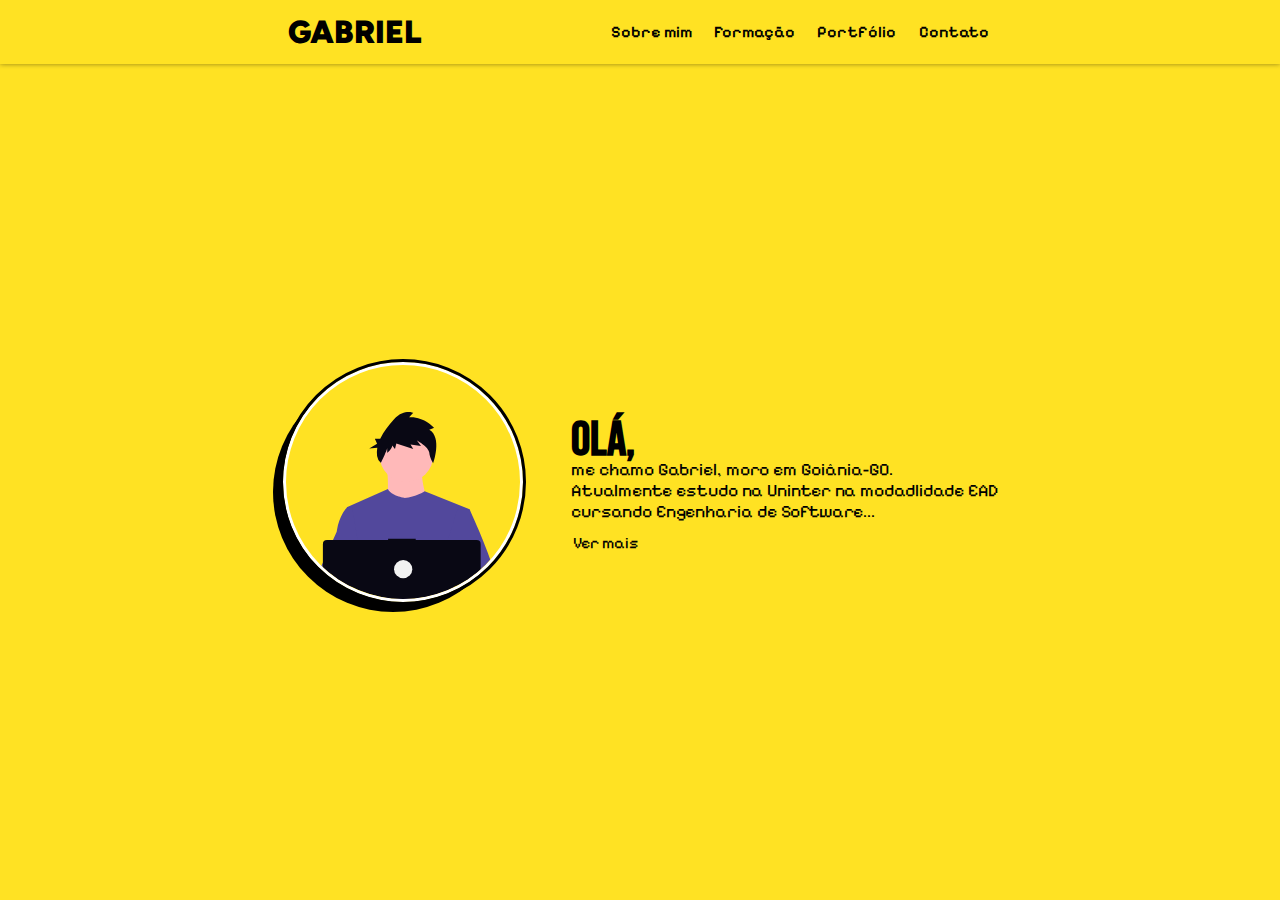
<file: index.html>
<!DOCTYPE html>
<html lang="pt-br">
   <head>
      <meta charset="UTF-8" />
      <meta name="viewport" content="width=device-width, initial-scale=1.0" />
      <link rel="stylesheet" href="style.css" />
      <title>Gabriel</title>
   </head>
   <body>
      <header>
         <div class="headerContainer">
            <a href="index.html"> <h1 href="index.html">GABRIEL</h1></a>
            <ul>
               <li>
                  <a class="nav" href="./sobremim.html">Sobre mim</a>
               </li>
               <li><a class="nav" href="./formacao.html">Formação</a></li>
               <li><a class="nav" href="./portfolio.html">Portfólio</a></li>
               <li><a class="nav" href="./contato.html">Contato</a></li>
            </ul>
         </div>
      </header>
      <main class="itemsContainer">
         <img class="svg" src="assets/svgviewer-output.svg" />
         <div class="textContainer">
            <h2>OLÁ,</h2>
            <p>
               me chamo Gabriel, moro em Goiânia-GO.<br />Atualmente estudo na
               Uninter na modadlidade EAD<br />cursando Engenharia de
               Software...
            </p>
            <a class="button" href="sobremim.html"><span>Ver mais</span></a>
         </div>
      </main>
   </body>
</html>
</file>
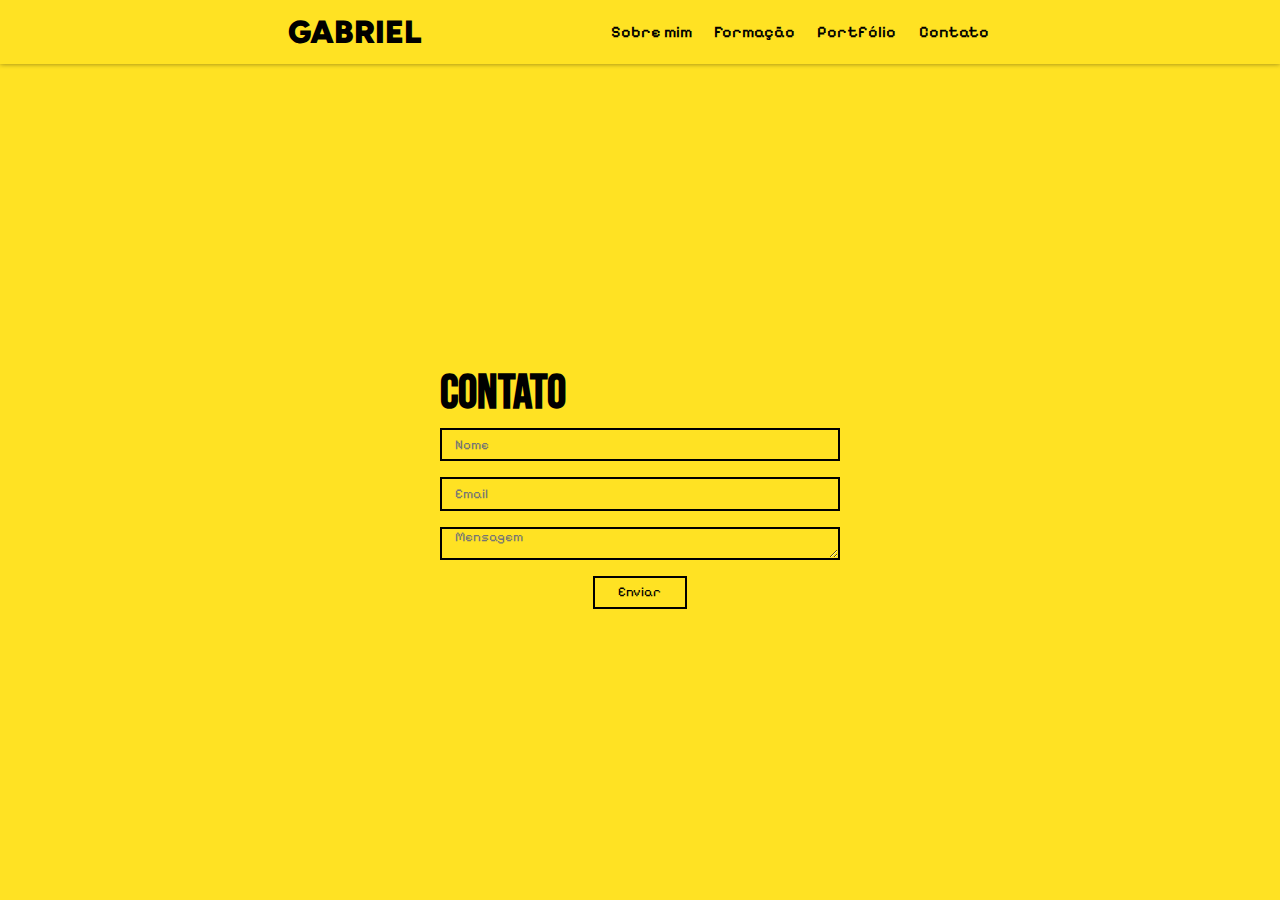
<file: contato.html>
<!DOCTYPE html>
<html lang="pt-BR">
   <head>
      <meta charset="UTF-8" />
      <meta name="viewport" content="width=device-width, initial-scale=1.0" />
      <link rel="stylesheet" href="style.css" />
      <title>Contato</title>
   </head>
   <body>
      <!-- Cabeçalho -->
      <header>
         <div class="headerContainer">
            <a href="index.html"> <h1 href="index.html">GABRIEL</h1></a>
            <ul>
               <li>
                  <a class="nav" href="./sobremim.html">Sobre mim</a>
               </li>
               <li><a class="nav" href="./formacao.html">Formação</a></li>
               <li><a class="nav" href="./portfolio.html">Portfólio</a></li>
               <li><a class="nav" href="./contato.html">Contato</a></li>
            </ul>
         </div>
      </header>
      <!-- Formulário de contato -->
      <form class="defaultContainer">
         <h2 class="alignLeft">Contato</h2>
         <input type="text" name="name" id="name" placeholder="Nome" /><input
            type="email"
            name="email"
            id="email"
            placeholder="Email"
         />
         <textarea
            name="mensagem"
            id="mensagem"
            placeholder="Mensagem"
         ></textarea>
         <button class="submitButton">Enviar</button>
      </form>
   </body>
</html>
</file>
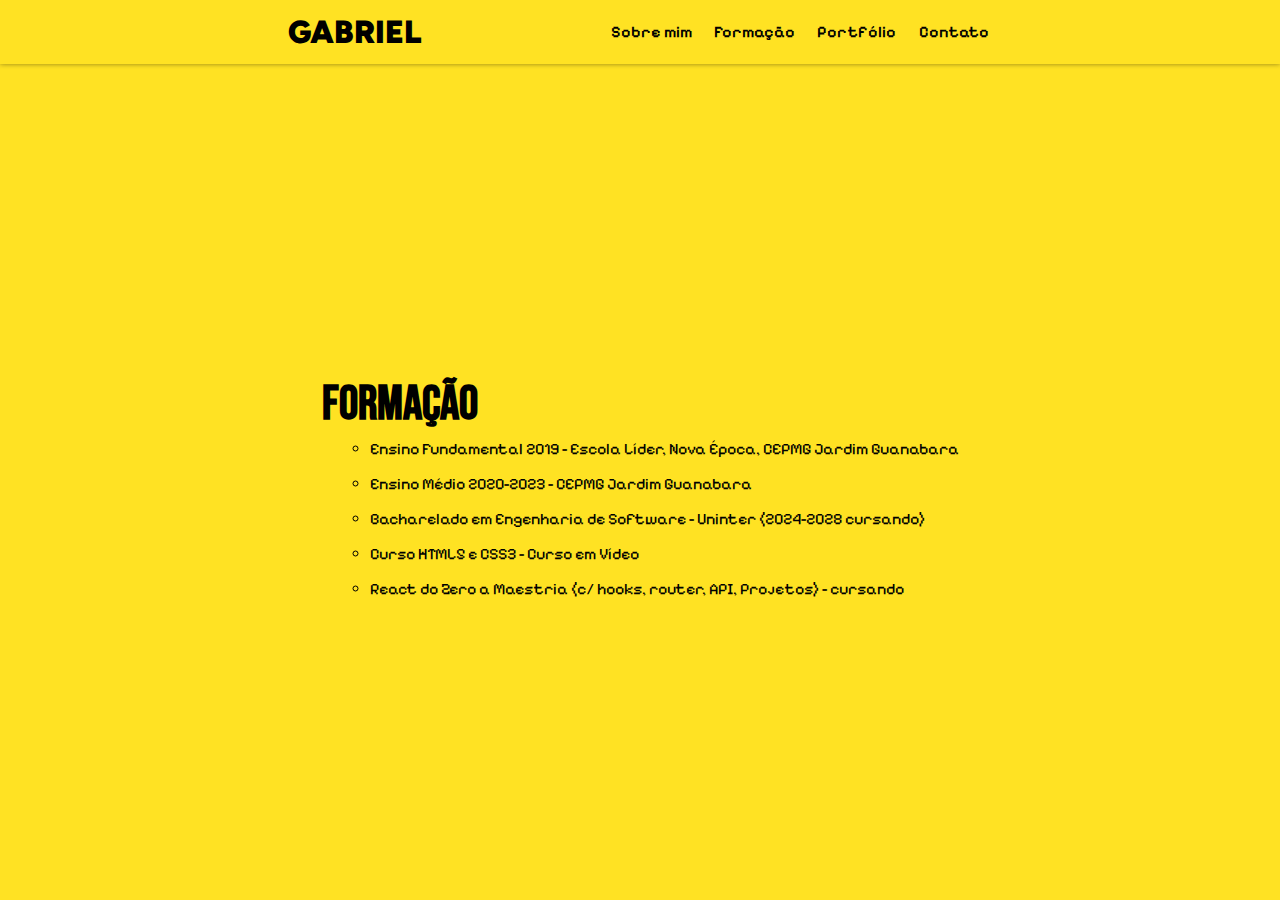
<file: formacao.html>
<!DOCTYPE html>
<html lang="pt-BR">
   <head>
      <meta charset="UTF-8" />
      <meta name="viewport" content="width=device-width, initial-scale=1.0" />
      <link rel="stylesheet" href="style.css" />
      <title>Formação</title>
   </head>
   <body>
      <!-- Cabeçalho -->
      <header>
         <div class="headerContainer">
            <a href="index.html"> <h1 href="index.html">GABRIEL</h1></a>
            <ul>
               <li>
                  <a class="nav" href="./sobremim.html">Sobre mim</a>
               </li>
               <li><a class="nav" href="./formacao.html">Formação</a></li>
               <li><a class="nav" href="./portfolio.html">Portfólio</a></li>
               <li><a class="nav" href="./contato.html">Contato</a></li>
            </ul>
         </div>
      </header>
      <!-- Conteúdo página -->
      <main class="defaultContainer">
         <h2 class="alignLeft">Formação</h2>
         <!-- Lista de formações -->
         <ul class="formacoes">
            <li>
               Ensino Fundamental 2019 - Escola Líder, Nova Época, CEPMG Jardim
               Guanabara
            </li>
            <li>Ensino Médio 2020-2023 - CEPMG Jardim Guanabara</li>
            <li>
               Bacharelado em Engenharia de Software - Uninter (2024-2028
               cursando)
            </li>
         </ul>
         <ul class="formacoes">
            <li>Curso HTML5 e CSS3 - Curso em Vídeo</li>
            <li>
               React do Zero a Maestria (c/ hooks, router, API, Projetos) -
               cursando
            </li>
         </ul>
      </main>
   </body>
</html>
</file>
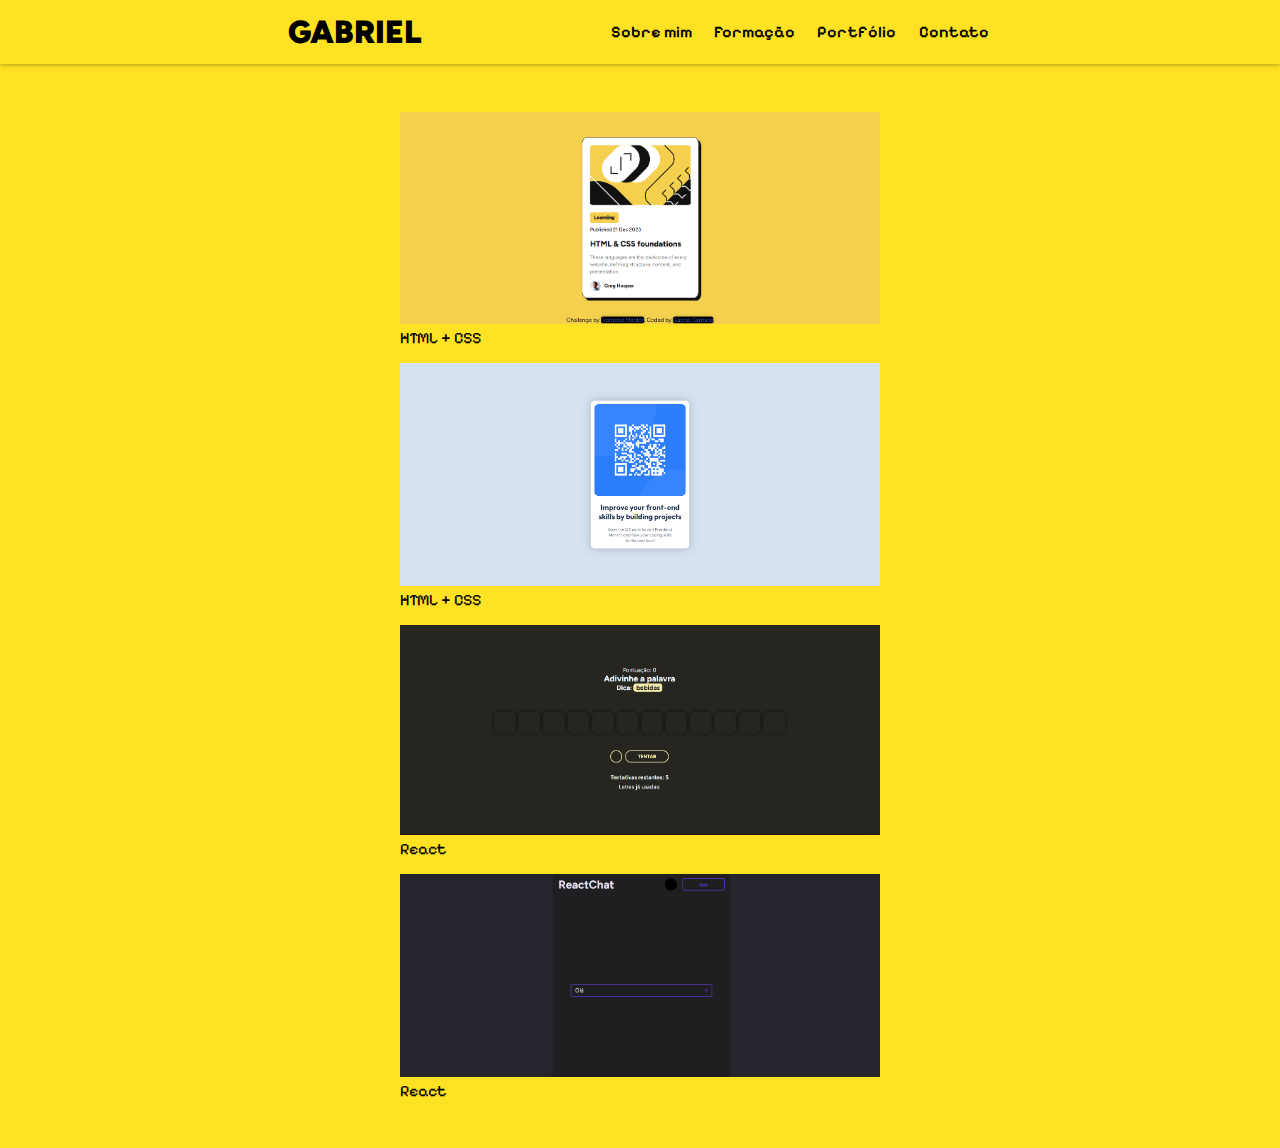
<file: portfolio.html>
<!DOCTYPE html>
<html lang="pt-BR">
   <head>
      <meta charset="UTF-8" />
      <meta name="viewport" content="width=device-width, initial-scale=1.0" />
      <link rel="stylesheet" href="style.css" />
      <title>Portfólio</title>
   </head>
   <body>
      <!-- Cabeçalho -->
      <header>
         <div class="headerContainer">
            <a href="index.html"> <h1 href="index.html">GABRIEL</h1></a>
            <ul>
               <li>
                  <a class="nav" href="./sobremim.html">Sobre mim</a>
               </li>
               <li><a class="nav" href="./formacao.html">Formação</a></li>
               <li><a class="nav" href="./portfolio.html">Portfólio</a></li>
               <li><a class="nav" href="./contato.html">Contato</a></li>
            </ul>
         </div>
      </header>
      <!-- Imagens do portfólio -->
      <main class="portfolioContainer">
         <a
            class="card"
            href="https://gabrielsapassos.github.io/blog-preview-card-main/"
         >
            <img class="cardImg" src="assets/SC1.png" alt="" />
            <span>HTML + CSS</span>
         </a>
         <a
            class="card"
            href="https://gabrielsapassos.github.io/blog-preview-card-main/"
         >
            <img class="cardImg" src="assets/SC2.png" alt="" />
            <span>HTML + CSS</span>
         </a>
         <a class="card" href="#">
            <img class="cardImg" src="assets/SC3.png" alt="" />
            <span>React</span>
         </a>
         <a class="card" href="#">
            <img class="cardImg" src="assets/SC4.png" alt="" />
            <span>React</span>
         </a>
      </main>
   </body>
</html>
</file>
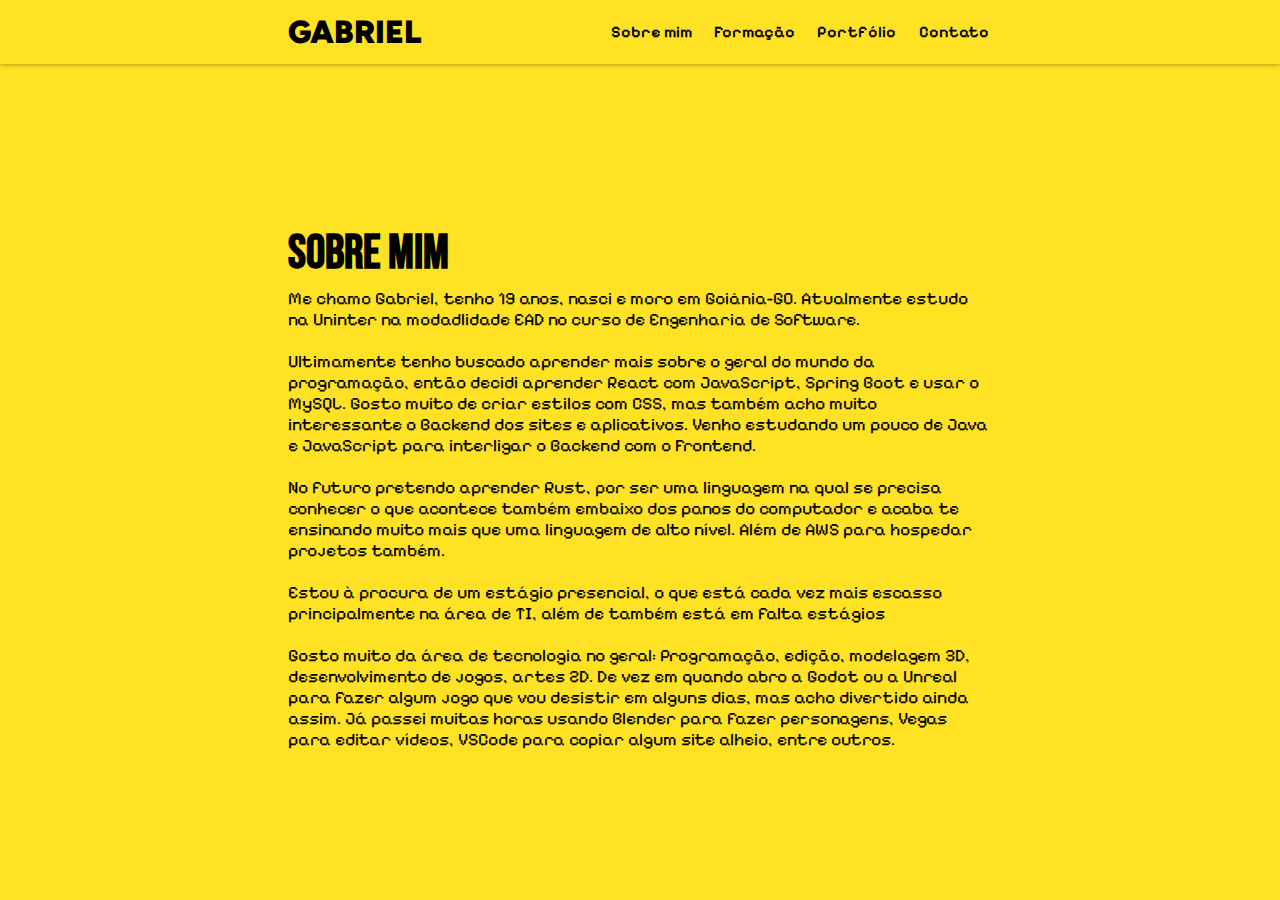
<file: sobremim.html>
<!DOCTYPE html>
<html lang="pt-BR">
   <head>
      <meta charset="UTF-8" />
      <meta name="viewport" content="width=device-width, initial-scale=1.0" />
      <link rel="stylesheet" href="style.css" />
      <title>Sobre mim</title>
   </head>
   <body>
      <!-- Cabeçalho -->
      <header>
         <div class="headerContainer">
            <a href="index.html"> <h1 href="index.html">GABRIEL</h1></a>
            <ul>
               <li>
                  <a class="nav" href="./sobremim.html">Sobre mim</a>
               </li>
               <li><a class="nav" href="./formacao.html">Formação</a></li>
               <li><a class="nav" href="./portfolio.html">Portfólio</a></li>
               <li><a class="nav" href="./contato.html">Contato</a></li>
            </ul>
         </div>
      </header>
      <!-- Conteúdo página -->
      <main class="sobremimContainer">
         <h2 class="alignLeft">Sobre mim</h2>
         <p class="alignLeft">
            Me chamo Gabriel, tenho 19 anos, nasci e moro em Goiânia-GO.
            Atualmente estudo na Uninter na modadlidade EAD no curso de
            Engenharia de Software. <br />
            <br />Ultimamente tenho buscado aprender mais sobre o geral do mundo
            da programação, então decidi aprender React com JavaScript, Spring
            Boot e usar o MySQL. Gosto muito de criar estilos com CSS, mas
            também acho muito interessante o Backend dos sites e aplicativos.
            Venho estudando um pouco de Java e JavaScript para interligar o
            Backend com o Frontend.<br /><br />
            No futuro pretendo aprender Rust, por ser uma linguagem na qual se
            precisa conhecer o que acontece também embaixo dos panos do
            computador e acaba te ensinando muito mais que uma linguagem de alto
            nível. Além de AWS para hospedar projetos também. <br /><br />Estou
            à procura de um estágio presencial, o que está cada vez mais escasso
            principalmente na área de TI, além de também está em falta
            estágios<br /><br />Gosto muito da área de tecnologia no geral:
            Programação, edição, modelagem 3D, desenvolvimento de jogos, artes
            2D. De vez em quando abro a Godot ou a Unreal para fazer algum jogo
            que vou desistir em alguns dias, mas acho divertido ainda assim. Já
            passei muitas horas usando Blender para fazer personagens, Vegas
            para editar vídeos, VSCode para copiar algum site alheio, entre
            outros.
         </p>
      </main>
   </body>
</html>
</file>
<file: style.css>
@import url("https://fonts.googleapis.com/css2?family=Figtree:ital,wght@0,300..900;1,300..900&display=swap");
@import url("https://fonts.googleapis.com/css2?family=Pixelify+Sans:wght@400..700&display=swap");
@import url("https://fonts.googleapis.com/css2?family=Bebas+Neue&display=swap");

* {
   margin: 0;
   padding: 0;
   box-sizing: border-box;
   font-family: "Pixelify Sans", Arial, Helvetica, sans-serif;
   color: black;
}

body {
   width: 100vw;
   min-height: 100vh;

   display: flex;
   align-items: center;
   justify-content: center;
   flex-direction: column;

   background-color: #ffe223;

   overflow-x: hidden;
}

header {
   width: 100vw;
   height: 4em;

   display: flex;
   align-items: center;
   justify-content: center;

   box-shadow: 0px 0px 5px #0000006f;

   background-color: #ffe223;
}

.headerContainer {
   width: 55vw;

   display: flex;
   align-items: center;
   justify-content: space-between;
}

h1 {
   font-family: "Figtree";
   font-weight: 900;

   cursor: pointer;
}

ul {
   display: flex;

   gap: 1em;

   list-style: none;
}

.nav {
   padding: 0.2em;

   border-radius: 3px;

   font-weight: 600;

   transition: all ease-in-out 0.2s;
}
.nav:hover {
   background-color: black;
   color: #ffe223;
}

.itemsContainer {
   height: 100%;

   display: flex;
   align-items: center;
   justify-content: center;
   flex-grow: 1;
   gap: 3em;
}

.sobremimContainer {
   width: 55vw;
   height: 100%;

   display: flex;
   align-items: center;
   justify-content: center;
   flex-direction: column;
   flex-grow: 1;
   gap: 1em;
}

.portfolioContainer {
   display: flex;
   align-items: center;
   justify-content: center;
   flex-direction: column;
   gap: 1em;

   margin: 3em 0;
}

.defaultContainer {
   height: 100%;

   display: flex;
   justify-content: center;
   align-items: center;
   flex-direction: column;
   flex-grow: 1;

   gap: 1em;
}

.svg {
   width: 15em;

   border: 3px solid white;
   border-radius: 50%;

   outline: 3px solid #000000;

   box-shadow: -10px 10px 0px black;

   transition: all ease-in-out 0.5s;
}
.svg:hover {
   box-shadow: 10px -10px 0px black;
}

.textContainer {
   height: 100%;

   display: flex;
   align-items: flex-start;
   justify-content: center;
   flex-direction: column;
}

h2 {
   font-family: "Bebas Neue";
   font-size: 3em;

   transform: translateY(10px);
}

p {
   font-size: 1.1em;
}

.button {
   width: 7em;
   height: 2.5em;

   display: flex;
   align-items: center;
   justify-content: center;

   border: 0px solid black;
   border-radius: 0;

   outline: 0px solid white;

   transform: translateX(-1.3em);

   transition: all ease-in-out 0.2s;
}
.button:hover {
   border: 2px solid white;

   outline: 2px solid black;

   box-shadow: -5px 5px 0px black;

   transform: translateX(0.4em);
   transform: translateY(0.4em);

   background-color: transparent;
   color: black;

   cursor: pointer;
}

.formacoes {
   display: flex;
   flex-direction: column;

   margin-left: 3em;

   align-self: flex-start;

   list-style: circle;
}

.card {
   width: 30em;

   border: 0px solid black;
   outline: 0px solid white;

   transition: all 0.2s ease-in-out;
}
.card:hover {
   border: 5px solid white;
   outline: 5px solid black;

   box-shadow: -10px 10px 0px black;
}

.cardImg {
   width: 100%;
}

input,
textarea {
   width: 100%;
   max-width: 55em;
   min-width: 30em;
   height: 2.5em;
   max-height: 23em;
   min-height: 2.5em;

   padding: 0 1em;

   border: 2px solid black;

   background-color: transparent;

   transition: all ease-in-out 0.2s;
}
input:hover,
textarea:hover {
   border: 2px solid white;
   outline: 2px solid black;

   box-shadow: -5px 5px 0px black;
}

.submitButton {
   width: 7em;
   height: 2.5em;

   display: flex;
   align-items: center;
   justify-content: center;

   border: 2px solid black;
   border-radius: 0;

   outline: 0px solid white;

   transition: all ease-in-out 0.2s;

   background-color: transparent;
}
.submitButton:hover {
   border: 2px solid white;

   outline: 2px solid black;

   box-shadow: -5px 5px 0px black;

   transform: translateX(0.4em);
   transform: translateY(0.4em);

   background-color: transparent;
   color: black;

   cursor: pointer;
}
.alignLeft {
   align-self: flex-start;
}

a {
   text-decoration: none;
}
</file>
